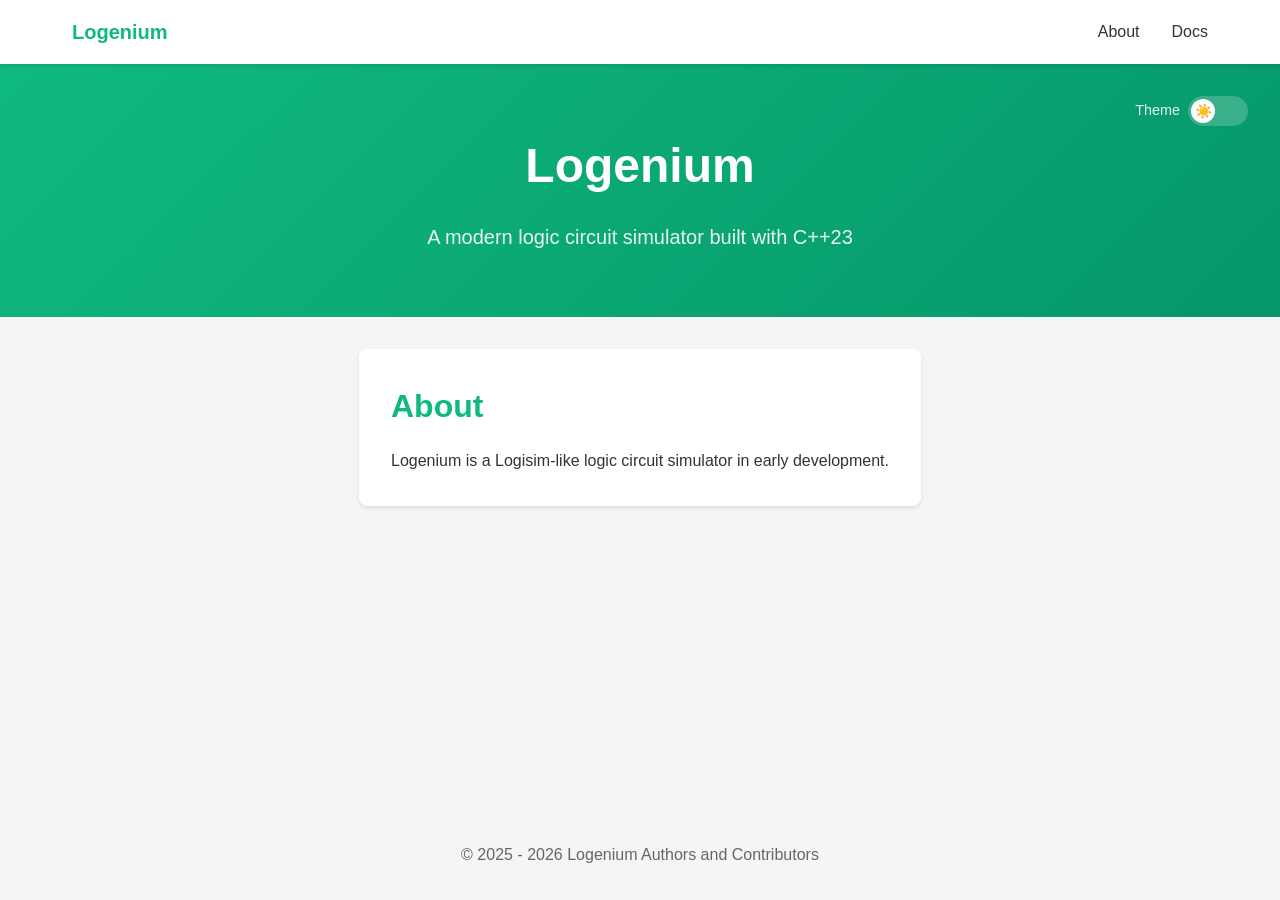
<file: index.html>
<!-- SPDX-FileCopyrightText: 2026 Logenium Authors and Contributors -->
<!-- SPDX-License-Identifier: BSD-3-Clause -->

<!DOCTYPE html>
<html lang="en">
  <head>
    <meta charset="UTF-8">
    <meta name="viewport" content="width=device-width, initial-scale=1.0">
    <meta name="description" content="Logenium - A Logisim-like logic circuit simulator built with C++23">
    <title>Logenium - Logic Circuit Simulator</title>
    <link rel="stylesheet" href="index.css">
    <script type="module" src="toggle-theme.js"></script>
  </head>
  <body>
    <nav class="navbar">
      <div class="navbar-container">
        <div class="navbar-logo">Logenium</div>
        <ul class="navbar-links">
          <li><a href="#about">About</a></li>
          <li><a href="docs.html">Docs</a></li>
        </ul>
      </div>
    </nav>

    <header>
      <div class="theme-toggle">
        <span class="theme-toggle-label">Theme</span>
        <div class="toggle-switch" id="themeToggle">
          <div class="toggle-slider">☀️</div>
        </div>
      </div>
      <h1>Logenium</h1>
      <p>A modern logic circuit simulator built with C++23</p>
    </header>

    <div class="container">
      <section class="section" id="about">
        <h2>About</h2>
        <p>
          Logenium is a Logisim-like logic circuit simulator in early development.
        </p>
      </section>

      <!-- Keeping this for now, but commented out
      <section class="section">
        <h2>Features</h2>
        <div class="features">
          <div class="feature">
            <h3>Cross-Platform</h3>
            <p>Native support for Windows and Linux (X11 and Wayland)</p>
          </div>
          <div class="feature">
            <h3>Modern C++23</h3>
            <p>Built with the latest C++ standards and best practices</p>
          </div>
          <div class="feature">
            <h3>RTTI-Free Type System</h3>
            <p>LLVM-style casting for efficient runtime type checking</p>
          </div>
          <div class="feature">
            <h3>Platform Abstraction</h3>
            <p>Clean abstraction layer over Windows API, XCB, and Wayland protocols</p>
          </div>
        </div>
      </section>

      <section class="section">
        <h2>Technology Stack</h2>
        <div class="tech-stack">
          <span class="tech-badge">C++23</span>
          <span class="tech-badge">Clang</span>
          <span class="tech-badge">CMake</span>
          <span class="tech-badge">Ninja</span>
          <span class="tech-badge">GoogleTest</span>
          <span class="tech-badge">Windows API</span>
          <span class="tech-badge">XCB</span>
          <span class="tech-badge">Wayland</span>
        </div>
      </section>

      <section class="section">
        <h2>Getting Started</h2>
        <p><strong>Requirements:</strong> Clang compiler (GNU-compatible driver)</p>
        <p style="margin-top: 1rem;"><strong>Build:</strong></p>
        <pre>
<code>export CC=clang CXX=clang++</code>
<code>cmake -B build -G Ninja</code>
<code>cmake --build build</code>
<code>./build/logenium</code>
        </pre>
      </section>

      <section class="section">
        <h2>Project Status</h2>
        <p>
          Logenium is in early development. Current implementation includes:
        </p>
        <ul style="margin-left: 2rem; margin-top: 1rem;">
          <li>Window creation and message loop for Windows</li>
          <li>XCB window creation and event loop for X11</li>
          <li>Wayland window with decorations and event handling</li>
          <li>Cross-platform application framework with RTTI-free type system</li>
        </ul>
      </section> -->
    </div>

    <footer>
      <p>&copy; 2025 - 2026 Logenium Authors and Contributors</p>
    </footer>
  </body>
</html>
</file>
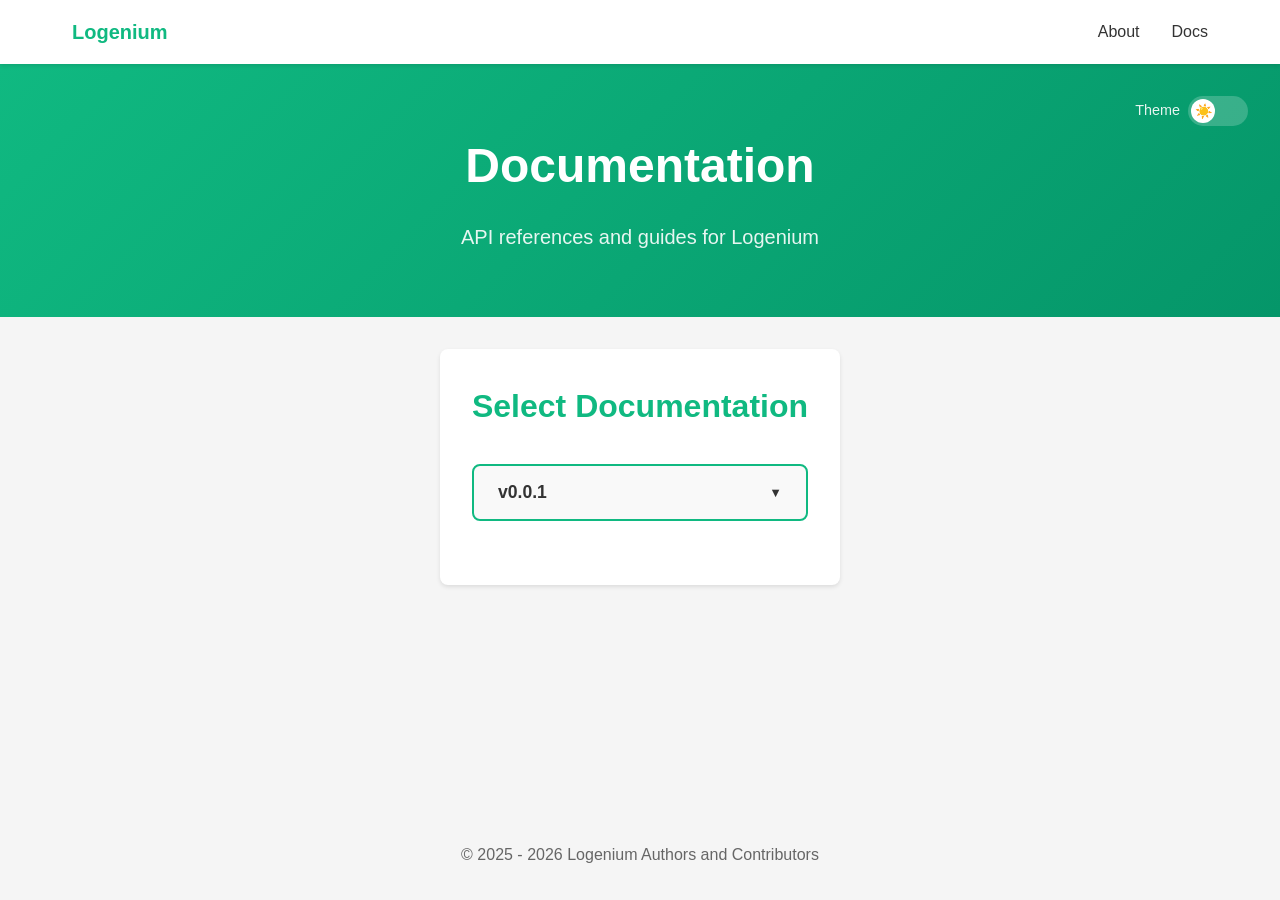
<file: docs.html>
<!-- SPDX-FileCopyrightText: 2026 Logenium Authors and Contributors -->
<!-- SPDX-License-Identifier: BSD-3-Clause -->

<!DOCTYPE html>
<html lang="en">
  <head>
    <meta charset="UTF-8">
    <meta name="viewport" content="width=device-width, initial-scale=1.0">
    <meta name="description" content="Logenium Documentation - API references and guides">
    <title>Documentation - Logenium</title>
    <link rel="stylesheet" href="index.css">
    <link rel="stylesheet" href="docs.css">
    <script type="module" src="toggle-theme.js"></script>
    <script type="module" src="docs.js"></script>
  </head>
  <body>
    <nav class="navbar">
      <div class="navbar-container">
        <div class="navbar-logo">Logenium</div>
        <ul class="navbar-links">
          <li><a href="index.html#about">About</a></li>
          <li><a href="docs.html">Docs</a></li>
        </ul>
      </div>
    </nav>

    <header>
      <div class="theme-toggle">
        <span class="theme-toggle-label">Theme</span>
        <div class="toggle-switch" id="themeToggle">
          <div class="toggle-slider">☀️</div>
        </div>
      </div>
      <h1>Documentation</h1>
      <p>API references and guides for Logenium</p>
    </header>

    <div class="container">
      <section class="section">
        <h2>Select Documentation</h2>

        <div class="version-selector">
          <button class="version-button" id="versionButton">
            <span>v0.0.1</span>
            <span class="arrow">▼</span>
          </button>

          <div class="subprojects-container" id="subprojectsContainer">
            <div class="subproject-item">
              <button class="subproject-button" id="corelibButton">
                <span>corelib</span>
                <span class="arrow">▼</span>
              </button>
              <div class="doc-types-container" id="corelibDocsContainer">
                <a href="#" class="doc-type-button" data-doc-type="user">
                  User
                </a>
                <a href="#" class="doc-type-button" data-doc-type="dev">
                  Dev
                </a>
              </div>
            </div>
          </div>
        </div>
      </section>
    </div>

    <footer>
      <p>&copy; 2025 - 2026 Logenium Authors and Contributors</p>
    </footer>
  </body>
</html>
</file>
<file: index.css>
/* SPDX-FileCopyrightText: 2026 Logenium Authors and Contributors */
/* SPDX-License-Identifier: BSD-3-Clause */

:root {
  --bg-primary: #f5f5f5;
  --bg-secondary: #ffffff;
  --bg-tertiary: #f9f9f9;
  --text-primary: #333;
  --text-secondary: #666;
  --code-bg: #f4f4f4;
  --accent-primary: #10b981;
  --accent-secondary: #059669;
  --shadow: rgba(0, 0, 0, 0.1);
}

body.dark-mode {
  --bg-primary: #1a1a1a;
  --bg-secondary: #2d2d2d;
  --bg-tertiary: #242424;
  --text-primary: #e5e5e5;
  --text-secondary: #a0a0a0;
  --code-bg: #3a3a3a;
  --shadow: rgba(0, 0, 0, 0.3);
}

* {
  margin: 0;
  padding: 0;
  box-sizing: border-box;
}

body {
  font-family: -apple-system, BlinkMacSystemFont, 'Segoe UI', Roboto, Oxygen, Ubuntu, Cantarell, sans-serif;
  line-height: 1.6;
  color: var(--text-primary);
  background: var(--bg-primary);
  transition: background-color 0.3s ease, color 0.3s ease;
  min-height: 100vh;
  display: flex;
  flex-direction: column;
}

header {
  background: linear-gradient(135deg, var(--accent-primary) 0%, var(--accent-secondary) 100%);
  color: white;
  padding: 4rem 2rem;
  text-align: center;
  position: relative;
}

header h1 {
  font-size: 3rem;
  margin-bottom: 1rem;
}

header p {
  font-size: 1.25rem;
  opacity: 0.9;
}

.navbar {
  background: var(--bg-secondary);
  box-shadow: 0 2px 4px var(--shadow);
  position: sticky;
  top: 0;
  z-index: 1000;
  transition: background-color 0.3s ease;
}

.navbar-container {
  max-width: 1200px;
  margin: 0 auto;
  padding: 1rem 2rem;
  display: flex;
  justify-content: space-between;
  align-items: center;
}

.navbar-logo {
  font-size: 1.25rem;
  font-weight: bold;
  color: var(--accent-primary);
}

.navbar-links {
  display: flex;
  flex-direction: row;
  list-style: none;
  gap: 2rem;
  margin: 0;
  padding: 0;
}

.navbar-links li {
  display: inline-block;
}

.navbar-links a {
  color: var(--text-primary);
  text-decoration: none;
  font-weight: 500;
  transition: color 0.3s ease;
}

.navbar-links a:hover {
  color: var(--accent-primary);
  text-decoration: none;
}

.theme-toggle {
  position: absolute;
  top: 2rem;
  right: 2rem;
  display: flex;
  align-items: center;
  gap: 0.5rem;
}

.theme-toggle-label {
  font-size: 0.9rem;
  opacity: 0.9;
}

.toggle-switch {
  position: relative;
  width: 60px;
  height: 30px;
  background: rgba(255, 255, 255, 0.2);
  border-radius: 30px;
  cursor: pointer;
  transition: background 0.3s;
}

.toggle-switch:hover {
  background: rgba(255, 255, 255, 0.3);
}

.toggle-slider {
  position: absolute;
  top: 3px;
  left: 3px;
  width: 24px;
  height: 24px;
  background: white;
  border-radius: 50%;
  transition: transform 0.3s;
  display: flex;
  align-items: center;
  justify-content: center;
  font-size: 14px;
}

body.dark-mode .toggle-slider {
  transform: translateX(30px);
}

.container {
  max-width: 1200px;
  margin: 0 auto;
  padding: 2rem;
  flex: 1;
}

.section {
  background: var(--bg-secondary);
  border-radius: 8px;
  padding: 2rem;
  margin-bottom: 2rem;
  box-shadow: 0 2px 4px var(--shadow);
  transition: background-color 0.3s ease;
}

.section h2 {
  color: var(--accent-primary);
  margin-bottom: 1rem;
  font-size: 2rem;
}

.features {
  display: grid;
  grid-template-columns: repeat(auto-fit, minmax(250px, 1fr));
  gap: 2rem;
  margin-top: 2rem;
}

.feature {
  padding: 1.5rem;
  border-left: 4px solid var(--accent-primary);
  background: var(--bg-tertiary);
  transition: background-color 0.3s ease;
}

.feature h3 {
  color: var(--text-primary);
  margin-bottom: 0.5rem;
}

code {
  background: var(--code-bg);
  padding: 0.2rem 0.5rem;
  border-radius: 3px;
  font-family: 'Courier New', monospace;
  color: var(--text-primary);
  transition: background-color 0.3s ease;
}

pre {
  background: var(--code-bg);
  padding: 1rem;
  border-radius: 5px;
  overflow-x: auto;
  margin-top: 0.5rem;
}

.tech-stack {
  display: flex;
  flex-wrap: wrap;
  gap: 1rem;
  margin-top: 1rem;
}

.tech-badge {
  background: var(--accent-primary);
  color: white;
  padding: 0.5rem 1rem;
  border-radius: 20px;
  font-size: 0.9rem;
}

footer {
  text-align: center;
  padding: 2rem;
  color: var(--text-secondary);
}

a {
  color: var(--accent-primary);
  text-decoration: none;
}

a:hover {
  text-decoration: underline;
}

ul {
  color: var(--text-primary);
}

/* Custom Scrollbar */
::-webkit-scrollbar {
  width: 24px;
  height: 24px;
}

::-webkit-scrollbar-track {
  background: var(--bg-primary);
}

::-webkit-scrollbar-thumb {
  background: var(--accent-primary);
  border-radius: 6px;
  border: 2px solid var(--bg-primary);
}

::-webkit-scrollbar-thumb:hover {
  background: var(--accent-secondary);
}

/* Firefox */
* {
  scrollbar-width: auto;
  scrollbar-color: var(--accent-primary) var(--bg-primary);
}
</file>
<file: docs.css>
/* SPDX-FileCopyrightText: 2026 Logenium Authors and Contributors */
/* SPDX-License-Identifier: BSD-3-Clause */

.version-selector {
  max-width: 400px;
  margin: 2rem auto;
}

.version-button {
  width: 100%;
  padding: 1rem 1.5rem;
  background: var(--bg-tertiary);
  border: 2px solid var(--accent-primary);
  border-radius: 8px;
  color: var(--text-primary);
  font-size: 1.1rem;
  font-weight: 600;
  cursor: pointer;
  display: flex;
  justify-content: space-between;
  align-items: center;
  transition: all 0.3s ease;
}

.version-button:hover {
  background: var(--accent-primary);
  color: white;
  transform: translateY(-2px);
  box-shadow: 0 4px 8px var(--shadow);
}

.version-button .arrow {
  transition: transform 0.3s ease;
  font-size: 0.8rem;
}

.version-button.active .arrow {
  transform: rotate(180deg);
}

.subprojects-container {
  max-height: 0;
  overflow: hidden;
  transition: max-height 0.3s ease, margin-top 0.3s ease;
  margin-top: 0;
}

.subprojects-container.expanded {
  max-height: 500px;
  margin-top: 1rem;
}

.subproject-item {
  margin-bottom: 0.75rem;
}

.subproject-item:last-child {
  margin-bottom: 0;
}

.subproject-button {
  display: flex;
  justify-content: space-between;
  align-items: center;
  width: 100%;
  padding: 1rem 1.5rem;
  background: var(--bg-secondary);
  border: 1px solid var(--accent-primary);
  border-radius: 6px;
  color: var(--text-primary);
  font-size: 1rem;
  font-weight: 500;
  cursor: pointer;
  transition: all 0.3s ease;
}

.subproject-button:hover {
  background: var(--accent-primary);
  color: white;
  transform: translateX(8px);
  box-shadow: 0 2px 4px var(--shadow);
}

.subproject-button .arrow {
  transition: transform 0.3s ease;
  font-size: 0.8rem;
}

.subproject-button.active .arrow {
  transform: rotate(180deg);
}

.doc-types-container {
  max-height: 0;
  overflow: hidden;
  transition: max-height 0.3s ease, margin-top 0.3s ease;
  margin-top: 0;
  padding-left: 1rem;
}

.doc-types-container.expanded {
  max-height: 200px;
  margin-top: 0.5rem;
}

.doc-type-button {
  display: block;
  width: 100%;
  padding: 0.75rem 1.25rem;
  background: var(--bg-tertiary);
  border: 1px solid var(--accent-secondary);
  border-radius: 4px;
  color: var(--text-primary);
  font-size: 0.9rem;
  font-weight: 400;
  text-decoration: none;
  text-align: center;
  transition: all 0.3s ease;
  margin-bottom: 0.5rem;
}

.doc-type-button:hover {
  background: var(--accent-secondary);
  color: white;
  transform: translateX(4px);
  box-shadow: 0 1px 3px var(--shadow);
  text-decoration: none;
}

.doc-type-button:last-child {
  margin-bottom: 0;
}
</file>
